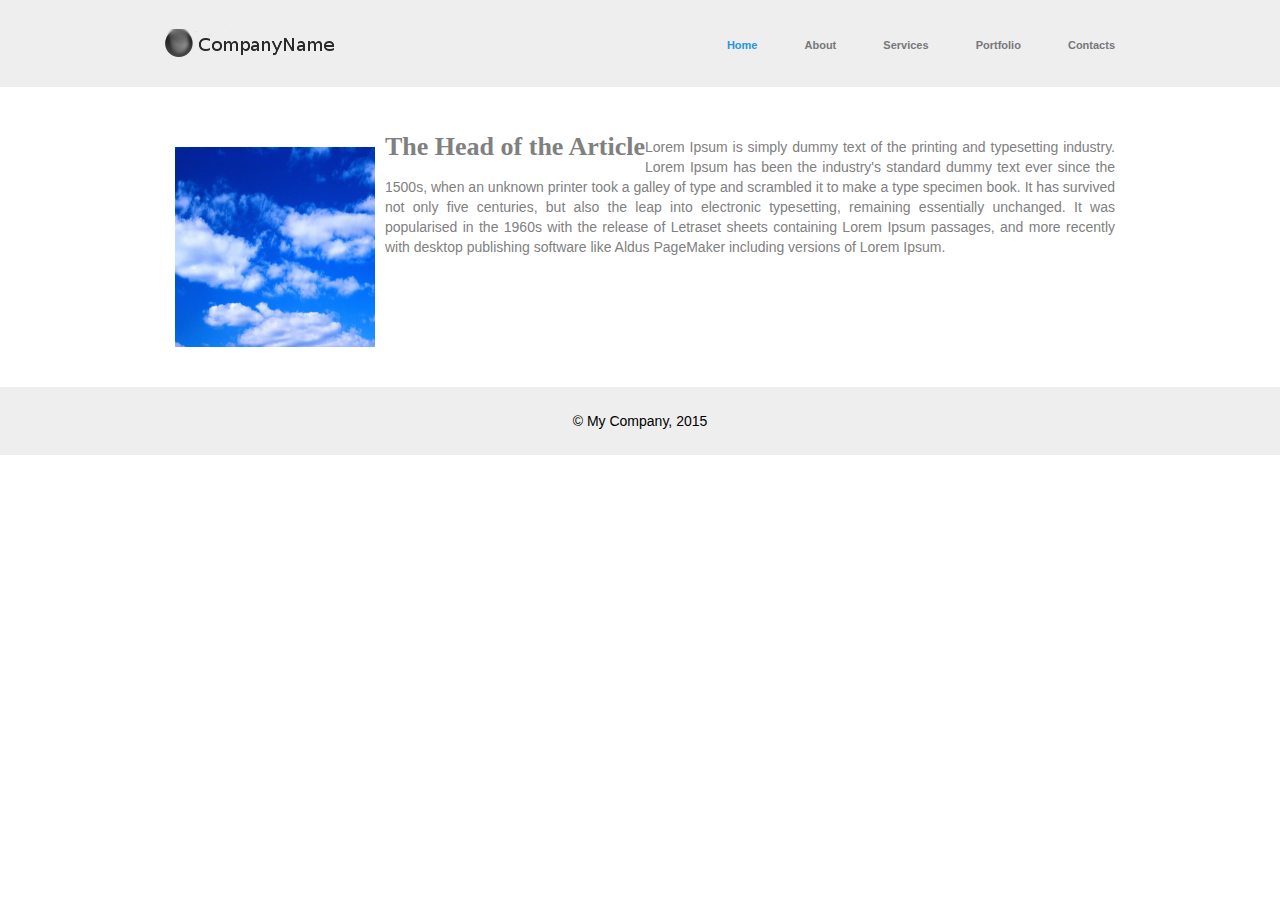
<file: 0. Irina/Cats-by-Me/index.html>
<!DOCTYPE html>
<html>
<head>
 	<meta charset="utf-8">
	<title>Сompany name</title>
	<link rel="stylesheet" type="text/css" href="css/style.css">
</head>

<body>

	<header class="header">
			<div class="shell">
				<div id="logo">
					<a href="#"></a>
				</div>
				<nav id="navigation">
					<ul>
						<li class="active">
							<a href="#">Home</a>
						</li>
						<li>
							<a href="#">About</a>
						</li>
						<li>
							<a href="#">Services</a>
						</li>
						<li>
							<a href="#">Portfolio</a>
						</li>
						<li>
							<a href="#">Contacts </a>
						</li>
					</ul>
				</nav>
			</div>
	</header>
	
	<main class="main">
	
		<article class="article">
			<img class="foto_news" src="images/heavens.jpg" alt="news" height="200px;" width="200px">
			<div class="text">
				<header class="header_news"><h2>The Head of the Article</h2></header>
				<div class="content_post">
					<p class="p_news">Lorem Ipsum is simply dummy text of the printing and typesetting industry. 
						Lorem Ipsum has been the industry's standard dummy text ever since the 1500s, 
						when an unknown printer took a galley of type and scrambled it to make a type 
						specimen book. It has survived not only five centuries, but also the leap into 
						electronic typesetting, remaining essentially unchanged. It was popularised in 
						the 1960s with the release of Letraset sheets containing Lorem Ipsum passages,
						and more recently with desktop publishing software like Aldus PageMaker including versions of Lorem Ipsum.
					</p>
				</div>
			</div>
			<div class="clear"><div>
		</article>
		
	</main>
	
	<footer class="footer">
		<p class="copyright"> © My Company, 2015</p>
	</footer>


<!--[if lt IE 9]> 
	<script src="http://html5shiv.googlecode.com/svn/trunk/html5.js"></script> 
<![endif]-->
 
</body>
</html>
</file>
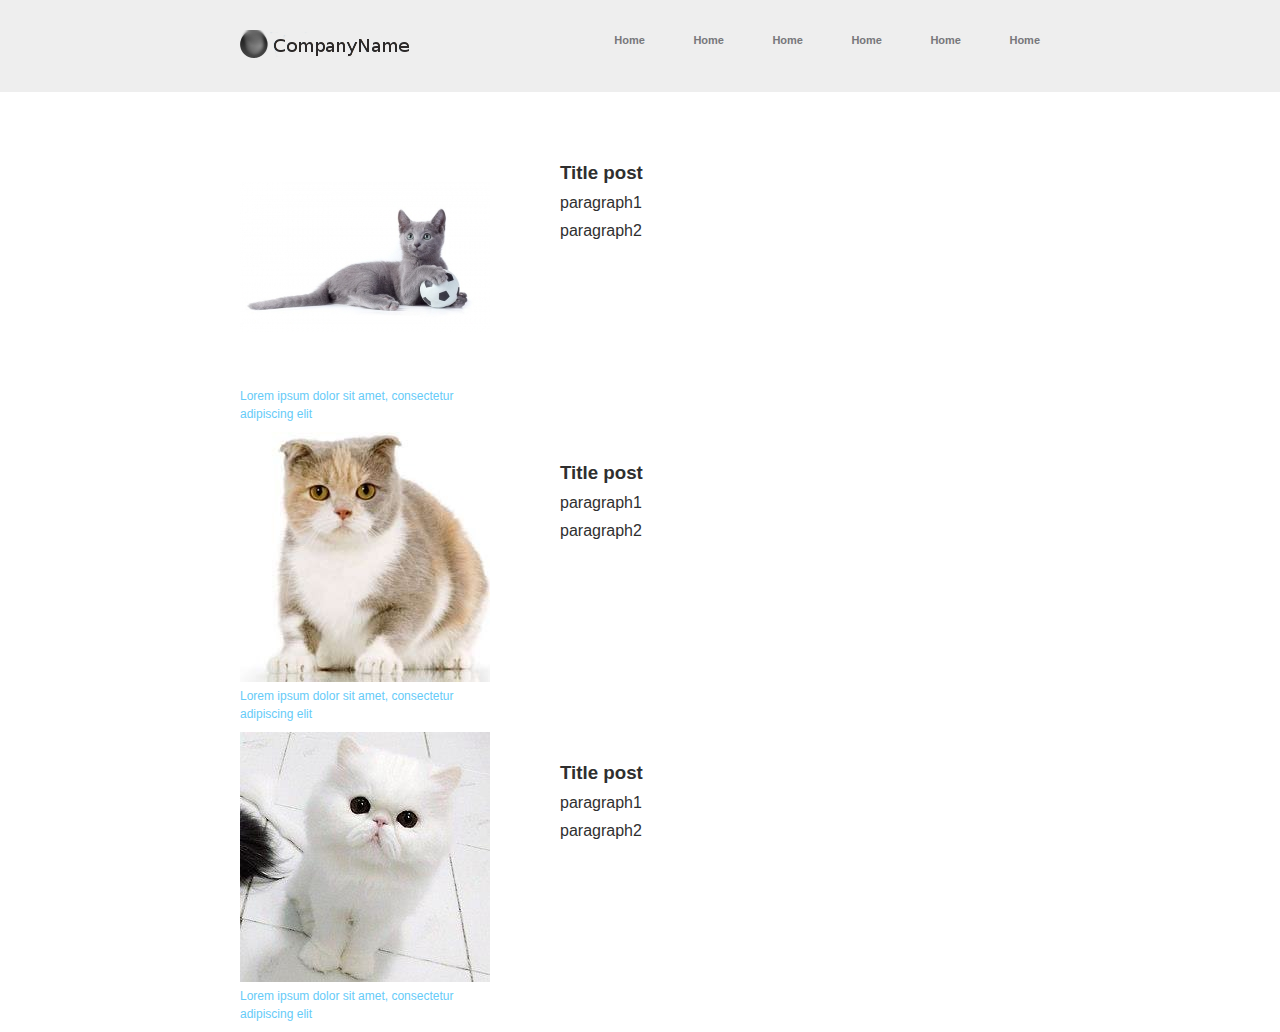
<file: 0. Stas-prepod/at the 6 lesson coding by Stas/index.html>
<!DOCTYPE html>
<html>
<head>
	<meta charset="utf-8">
	<title>Example company</title>
	<link rel="stylesheet" type="text/css" href="css/style.css">
</head>
<body>
	<div class="header">
		<div class="main_container">
			<a href="#" class="logo">
				<img src="images/logo.png" alt="Company logo" />
			</a>
			<ul class="menu">
				<li class="menu_item">
					<a href="#" class="menu_link">Home</a>
				</li>
				<li class="menu_item">
					<a href="#" class="menu_link">Home</a>
				</li>
				<li class="menu_item">
					<a href="#" class="menu_link">Home</a>
				</li>
				<li class="menu_item">
					<a href="#" class="menu_link">Home</a>
				</li>
				<li class="menu_item">
					<a href="#" class="menu_link">Home</a>
				</li>
				<li class="menu_item">
					<a href="#" class="menu_link">Home</a>
				</li>
			</ul>
			<div class="clear"></div>
		</div>
	</div>
	<div class="main_container posts">
		<div class="post">
			<div class="left_column">
				<img class="post_img" src="images/cat_1.jpg" alt="Title post" />
				<div class="post_caption">
					<a href="#" class="post_caption_link">Lorem ipsum dolor sit amet, consectetur adipiscing elit</a>
				</div>
			</div>
			<div class="right_column">
				<h3 class="post_title">Title post</h3>
				<div class="post_description">
					<p>paragraph1</p>
					<p>paragraph2</p>
				</div>
			</div>
			<div class="clear"></div>
		</div>
		<div class="post">
			<div class="left_column">
				<img class="post_img" src="images/cat_2.jpg" alt="Title post" />
				<div class="post_caption">
					<a href="#" class="post_caption_link">Lorem ipsum dolor sit amet, consectetur adipiscing elit</a>
				</div>
			</div>
			<div class="right_column">
				<h3 class="post_title">Title post</h3>
				<div class="post_description">
					<p>paragraph1</p>
					<p>paragraph2</p>
				</div>
			</div>
			<div class="clear"></div>
		</div>
		<div class="post">
			<div class="left_column">
				<img class="post_img" src="images/cat_3.jpg" alt="Title post" />
				<div class="post_caption">
					<a href="#" class="post_caption_link">Lorem ipsum dolor sit amet, consectetur adipiscing elit</a>
				</div>
			</div>
			<div class="right_column">
				<h3 class="post_title">Title post</h3>
				<div class="post_description">
					<p>paragraph1</p>
					<p>paragraph2</p>
				</div>
			</div>
			<div class="clear"></div>
		</div>
	</div>
</body>
</html>
</file>
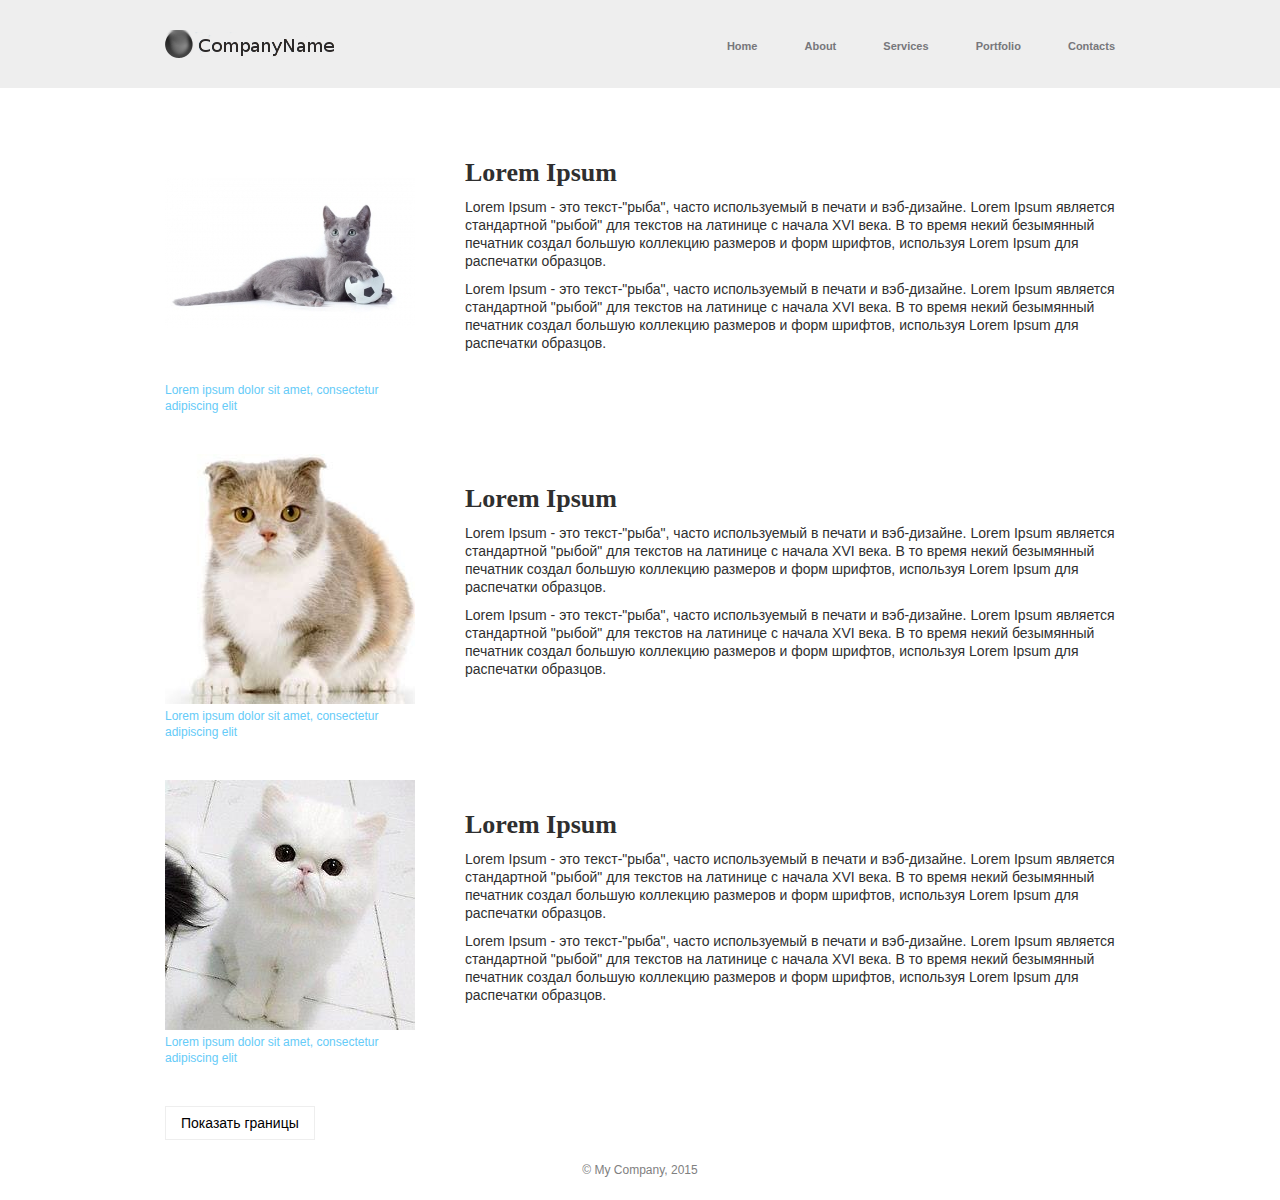
<file: 0. Stas-prepod/Maket-Cats-by-Stas borders/index.html>
<!DOCTYPE html>
<html>
<head>
	<meta charset="utf-8">
	<title>Example company</title>
	<link rel="stylesheet" type="text/css" href="css/style.css">
</head>
<body>
<div class="page">
	<header class="header action_border">
			<div class="main_container action_border">
				<a href="#" id="logo" class="action_border"></a>
				<nav class="navigation action_border">
					<a href="#" class="navigation_link">Home</a>
					<a href="#" class="navigation_link">About</a>
					<a href="#" class="navigation_link">Services</a>
					<a href="#" class="navigation_link">Portfolio</a>
					<a href="#" class="navigation_link">Contacts </a>
				</nav>
			</div>
	</header>
	<main class="main_container posts action_border">
		<article class="post action_border">
			<div class="left_column action_border">
				<img class="post_img" src="images/cat_1.jpg" alt="Title post" />
				<div class="post_img_footer"><a href="#">Lorem ipsum dolor sit amet, consectetur adipiscing elit</a></div>
			</div>
			<div class="right_column action_border">
				<h3>Lorem Ipsum</h3>
				<div class="post_description">
				<p>Lorem Ipsum - это текст-"рыба", часто используемый в печати и вэб-дизайне. Lorem Ipsum является стандартной "рыбой" для текстов на латинице с начала XVI века. В то время некий безымянный печатник создал большую коллекцию размеров и форм шрифтов, используя Lorem Ipsum для распечатки образцов. </p>
				<p>Lorem Ipsum - это текст-"рыба", часто используемый в печати и вэб-дизайне. Lorem Ipsum является стандартной "рыбой" для текстов на латинице с начала XVI века. В то время некий безымянный печатник создал большую коллекцию размеров и форм шрифтов, используя Lorem Ipsum для распечатки образцов. </p>

				</div>
			</div>
		</article>
		<article class="post action_border">
			<div class="left_column action_border">
				<img class="post_img" src="images/cat_2.jpg" alt="Title post" />
				<div class="post_img_footer"><a href="#">Lorem ipsum dolor sit amet, consectetur adipiscing elit</a></div>
			</div>
			<div class="right_column action_border">
				<h3>Lorem Ipsum</h3>
				<div class="post_description">
				<p>Lorem Ipsum - это текст-"рыба", часто используемый в печати и вэб-дизайне. Lorem Ipsum является стандартной "рыбой" для текстов на латинице с начала XVI века. В то время некий безымянный печатник создал большую коллекцию размеров и форм шрифтов, используя Lorem Ipsum для распечатки образцов. </p>
				<p>Lorem Ipsum - это текст-"рыба", часто используемый в печати и вэб-дизайне. Lorem Ipsum является стандартной "рыбой" для текстов на латинице с начала XVI века. В то время некий безымянный печатник создал большую коллекцию размеров и форм шрифтов, используя Lorem Ipsum для распечатки образцов. </p>

				</div>
			</div>
		</article>
		<article class="post action_border">
			<div class="left_column action_border">
				<img class="post_img" src="images/cat_3.jpg" alt="Title post" />
				<div class="post_img_footer"><a href="#">Lorem ipsum dolor sit amet, consectetur adipiscing elit</a></div>
			</div>
			<div class="right_column action_border">
				<h3>Lorem Ipsum</h3>
				<div class="post_description">
				<p>Lorem Ipsum - это текст-"рыба", часто используемый в печати и вэб-дизайне. Lorem Ipsum является стандартной "рыбой" для текстов на латинице с начала XVI века. В то время некий безымянный печатник создал большую коллекцию размеров и форм шрифтов, используя Lorem Ipsum для распечатки образцов. </p>
				<p>Lorem Ipsum - это текст-"рыба", часто используемый в печати и вэб-дизайне. Lorem Ipsum является стандартной "рыбой" для текстов на латинице с начала XVI века. В то время некий безымянный печатник создал большую коллекцию размеров и форм шрифтов, используя Lorem Ipsum для распечатки образцов. </p>

				</div>
			</div>
		</article>
		<button id="action_button" class="action_button">Показать границы</button>
	</main>
	<footer class="footer action_border">
		© My Company, 2015
	</footer>
	<script>
		(function(){
				var posts = document.body.querySelector('.posts'),
				elements =  document.body.querySelectorAll('.action_border'),
				elements_len = elements.length,
				button = posts.querySelector('#action_button');
				
				button.addEventListener('click', showBorder, false );
				
				function showBorder(){
					for(var i = 0; i < elements_len; i++){
						elements[i].classList.add("show_border");
					}
				}
		})();
	</script>
</div>
</body>
</html>
</file>
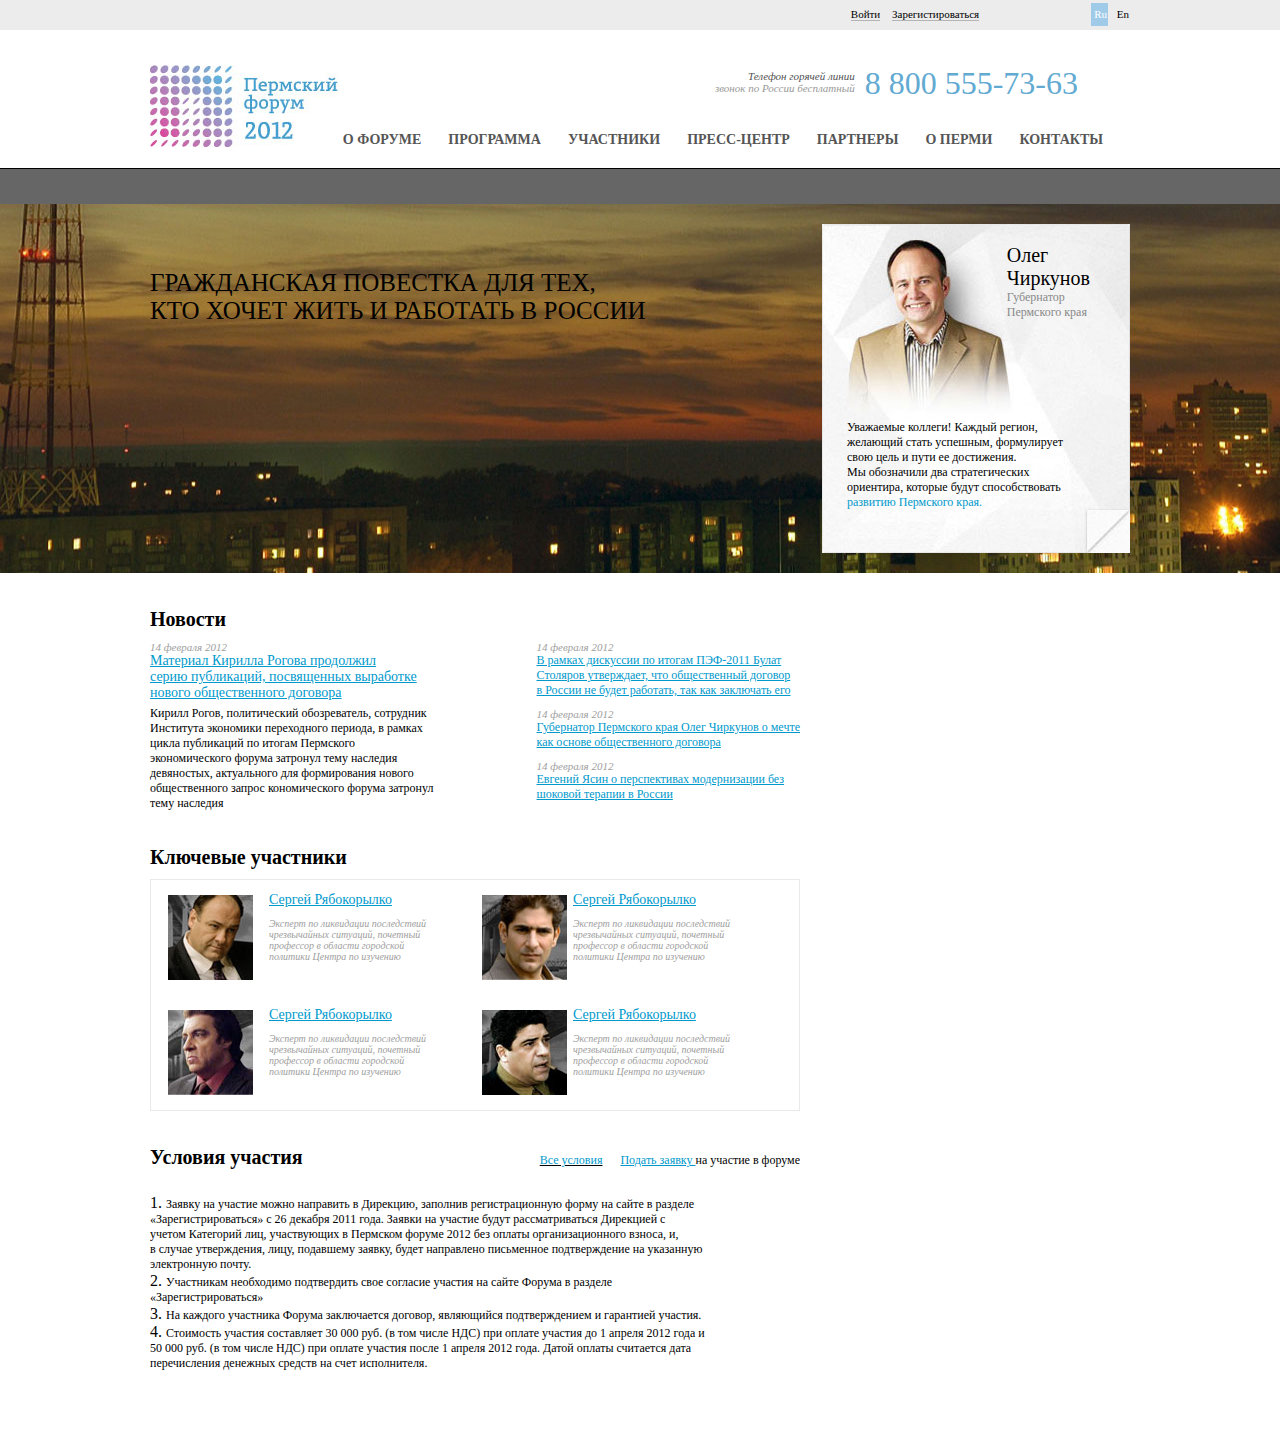
<file: verstka_psd/Pavel/index.html>
<!DOCTYPE html>
<html>
<head>
	<meta charset="utf-8">
	<title>Пример страницы</title>
	<link rel="stylesheet" type="text/css" href="css/style.css">
</head>
<body>
<div class="page">
	<div class="login_block">
		<div class="main_container">
			<div class="laguage">
				<a href="#" class="language_button_on">Ru</a>
				<a href="#" class="language_button_off">En</a>
			</div>
			<div class="login_register">
				<a href="#" class="login">Войти</a>
				<a href="#" class="register">Зарегистироваться</a>
			</div>
		</div>
	</div>
	<div class="main_container">
		<header class="header">
			<a id="logo" href="#"></a>
			<div class="phone_number">
				8 800 555-73-63
			</div>
			<div class="phone_info">
				<div class="first_line">
					Телефон горячей линии
				</div>
				<div class="second_line">
					звонок по России бесплатный
				</div>
			</div>
			<ul id="topnav">
				<li><a href="#">О ФОРУМЕ</a>
					<span>
						<a href="#">Ссылка_1</a>|
						<a href="#">Ссылка_2</a>|
						<a href="#">Ссылка_3</a>
					</span>
				</li>
				<li><a href="#">ПРОГРАММА</a>
					<span>
						<a href="#">Ссылка_4</a>|
						<a href="#">Ссылка_5</a>|
						<a href="#">Ссылка_6</a>
					</span>
				</li>
				<li><a href="#">УЧАСТНИКИ</a>
					<span>
						<a href="#">Ссылка_7</a>|
						<a href="#">Ссылка_8</a>|
						<a href="#">Ссылка_9</a>
					</span>
				</li>
				<li><a href="#">ПРЕСС-ЦЕНТР</a>
					<span>
						<a href="#">Новости</a>|
						<a href="#">Пресс-релизы</a>|
						<a href="#">Аккредитация СМИ</a>
					</span>
				</li>
				<li><a href="#">ПАРТНЕРЫ</a>
					<span>
						<a href="#">Ссылка_13</a>|
						<a href="#">Ссылка_14</a>|
						<a href="#">Ссылка_15</a>
					</span>
				</li>
				<li><a href="#">О ПЕРМИ</a>
					<span>
						<a href="#">Ссылка_16</a>|
						<a href="#">Ссылка_17</a>|
						<a href="#">Ссылка_18</a>
					</span>
				</li>
				<li><a href="#">КОНТАКТЫ</a>
					<span>
						<a href="#">Ссылка_19</a>|
						<a href="#">Ссылка_20</a>|
						<a href="#">Ссылка_21</a>
					</span>			
				</li>
			</ul>
		</header>
	</div>
	<div class = "submenu_background">
	</div>
	<div class="slider_block">
		<div class="main_container slider">
			<div class="slider_headline">
				<h2>
					ГРАЖДАНСКАЯ ПОВЕСТКА ДЛЯ ТЕХ, <br>
					КТО ХОЧЕТ ЖИТЬ И РАБОТАТЬ В РОССИИ
				</h2>
			</div>
			<div class="slider_photo">
				<div class="slider_photo_name">
					<h3>
						Олег <br>
						Чиркунов
					</h3>
					<span class="slider_photo_title">
						Губернатор <br>
						Пермского края
					</span>
				</div>
				<div class="slider_photo_info">
					Уважаемые коллеги! Каждый регион,<br>
					желающий стать успешным, формулирует<br>
					свою цель и пути ее достижения.<br>
					Мы обозначили два стратегических<br>
					ориентира, которые будут способствовать<br>
					<a href="#">развитию Пермского края.</a>
				</div>
			</div>
		</div>
	</div>
	<main>
		<div class="main_container">
			<div class="left_column">
				<div class="news_block">
					<div class="news_title">
						<h3>
							Новости
						</h3>
					</div>
					<div class="news_primary">
						<div class="news_date">
							14 февраля 2012
						</div>
						<div class="news_description">
							<a href="#">Материал Кирилла Рогова продолжил<br>
							серию публикаций, посвященных выработке<br>
							нового общественного договора</a>
						</div>
						<div class="news_text">
							Кирилл Рогов, политический обозреватель, сотрудник <br>
							Института экономики переходного периода, в рамках <br>
							цикла публикаций по итогам Пермского <br>
							экономического форума затронул тему наследия <br>
							девяностых, актуального для формирования нового <br>
							общественного запрос кономического форума затронул <br>
							тему наследия
						</div>
					</div>	
					<div class="news_secondary">
						<div class="news_date">
							14 февраля 2012
						</div>
						<div class="news_secondary_description">
							<a href="#">
								В рамках дискуссии по итогам ПЭФ-2011 Булат<br>
								Столяров утверждает, что общественный договор<br>
								в России не будет работать, так как заключать его
							</a>
						</div>
						<div class="news_date">
							14 февраля 2012
						</div>
						<div class="news_secondary_description">
							<a href="#">
								Губернатор Пермского края Олег Чиркунов о мечте<br>
								как основе общественного договора
							</a>
						</div>
						<div class="news_date">
							14 февраля 2012
						</div>
						<div class="news_secondary_description">
							<a href="#">
								Евгений Ясин о перспективах модернизации без<br>
								шоковой терапии в России
							</a>
						</div>
					</div>
				</div>
				<div class="members_block">
					<div class="members_title">
						<h3>
							Ключевые участники
						</h3>
					</div>
					<div class="members_main">
						<div class="member_1"> <!-- без стилей -->
							<div class="member_photo_1">
							</div>
							<div class="member_info">
								<div class="member_name">
									<a href="#">
										Сергей Рябокорылко
									</a>
								</div>
								<div class="member_text">
									Эксперт по ликвидации последствий<br>
									чрезвычайных ситуаций, почетный<br>
									профессор в области городской<br>
									политики Центра по изучению
								</div>
							</div>
						</div>
						<div class="member_2">
							<div class="member_photo_2">
							</div>
							<div class="member_info">
								<div class="member_name">
									<a href="#">
										Сергей Рябокорылко
									</a>
								</div>
								<div class="member_text">
									Эксперт по ликвидации последствий<br>
									чрезвычайных ситуаций, почетный<br>
									профессор в области городской<br>
									политики Центра по изучению
								</div>
							</div>
						
						</div>
						<div class="member_3">
							<div class="member_photo_3">
							</div>
							<div class="member_info">
								<div class="member_name">
									<a href="#">
										Сергей Рябокорылко
									</a>
								</div>
								<div class="member_text">
									Эксперт по ликвидации последствий<br>
									чрезвычайных ситуаций, почетный<br>
									профессор в области городской<br>
									политики Центра по изучению
								</div>
							</div>
						
						</div>
						<div class="member_4">
							<div class="member_photo_4">
							</div>
							<div class="member_info">
								<div class="member_name">
									<a href="#">
										Сергей Рябокорылко
									</a>
								</div>
								<div class="member_text">
									Эксперт по ликвидации последствий<br>
									чрезвычайных ситуаций, почетный<br>
									профессор в области городской<br>
									политики Центра по изучению
								</div>
							</div>
						</div>
					</div>
				</div>
				<div class="terms_block">
					<div class="terms_head">
						<div class="terms_title">
							<h3>
								Условия участия
							</h3>
						</div>
						<div class="terms_regforum">
							<a href="#">
								Подать заявку
							</a>
							на участие в форуме
						</div>
						<div class="terms_full">
							<a href="#">
								Все условия
							</a>
						</div>
					</div>
					<div class="terms_text">
						<ol>
							<li>
								Заявку на участие можно направить в Дирекцию, заполнив регистрационную форму на сайте в разделе<br> «Зарегистрироваться» с 26 декабря 2011 года. Заявки на участие будут рассматриваться Дирекцией с<br>
							учетом Категорий лиц, участвующих в Пермском форуме 2012 без оплаты организационного взноса, и,<br>
							в случае утверждения, лицу, подавшему заявку, будет направлено письменное подтверждение на указанную<br>
							электронную почту.
							</li>
							<li>
								Участникам необходимо подтвердить свое согласие участия на сайте Форума в разделе<br>
							«Зарегистрироваться»
							</li>
							<li>
								На каждого участника Форума заключается договор, являющийся подтверждением и гарантией участия.
							</li>
							<li>
								Стоимость участия составляет 30 000 руб. (в том числе НДС) при оплате участия до 1 апреля 2012 года и</br>
								50 000 руб. (в том числе НДС) при оплате участия после 1 апреля 2012 года. Датой оплаты считается дата<br>
								перечисления денежных средств на счет исполнителя.
							</li>
						</ol>
					</div>
				</div>
			</div>
			<div class="right_column">
				<div class="facebook_block">
					<div class="facebook_title">
						
					</div>
				</div>
			
			</div>
		</div>	
	</main>
</div>
</body>	
</html>
</file>
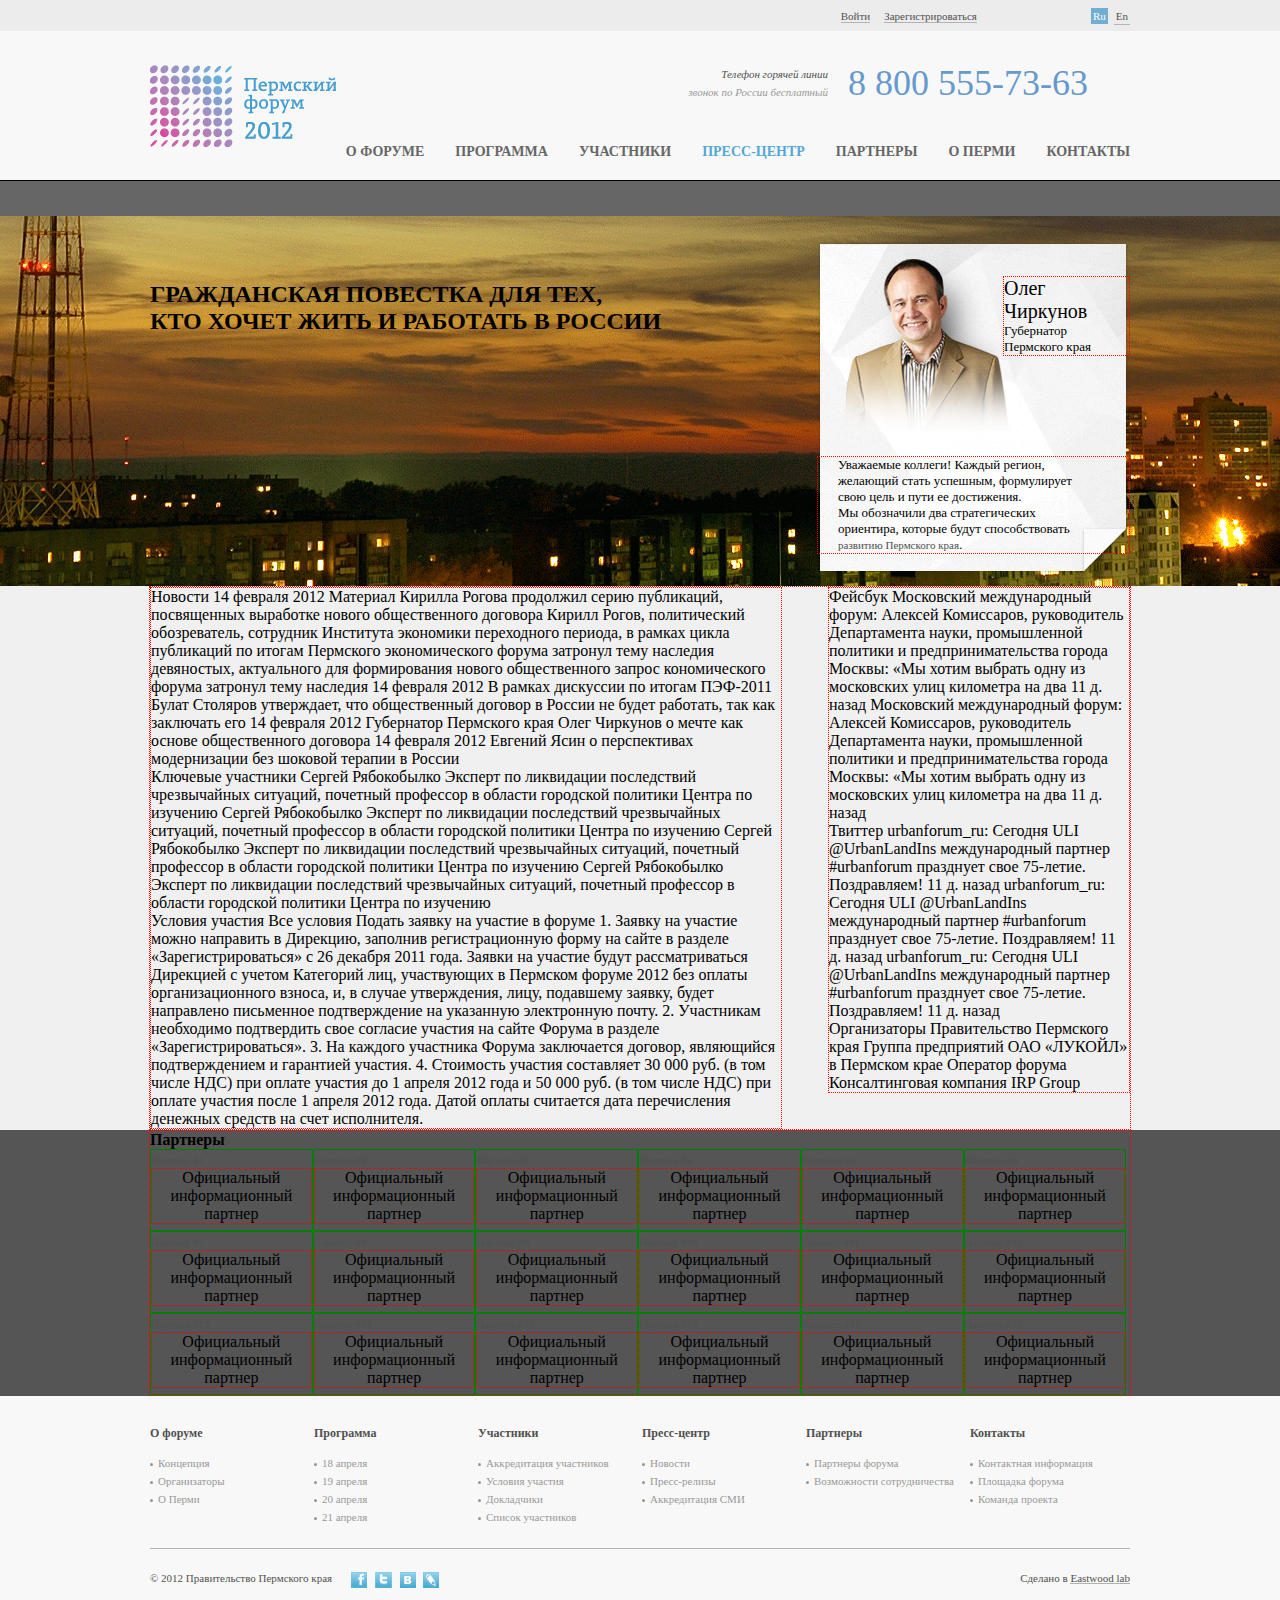
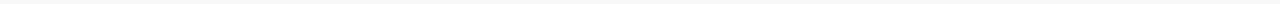
<file: verstka_psd/SvetaS/index.html>
<!DOCTYPE html>
<html>
<head>
  <meta charset="utf-8" />
  <title>Большущий макет</title>
  <link rel="stylesheet" type="text/css" href="css/style.css">
</head>
<body>
<!------------------- start of page ---------------------->	
<!------------------- start of auth ---------------------->	
		<div class = "auth_area">
			<div class = "main_container auth">	
				<div class = "lang_menu">
					<a href = "#" class = "link active_link">Ru</a>
					<a href = "#" class = "link">En</a>
				</div>
				<div class = "auth_menu">
					<a href = "#" class = "link">Войти</a>
					<a href = "#" class = "link">Зарегистрироваться</a>
				</div>
			</div>
		</div>
<!-------------------- end of auth ----------------------->
<!------------------- start of header ---------------------->
		<div class = "header_area">
			<div class = "main_container header">
				<a href = "#" class = "header_logo_block_pic"></a>
					<div class = "header_info_phone">
						8 800 555-73-63
					</div>
					<div class = "header_info_caption">
						<p>Телефон горячей линии<br><span class = "comment">звонок по России бесплатный</span></p>
					</div>
					<nav class = "header_menu">
						<a href = "#" class = "nav_butt">О форуме</a>
						<a href = "#" class = "nav_butt">Программа</a>
						<a href = "#" class = "nav_butt">Участники</a>
						<a href = "#" class = "nav_butt active_butt">Пресс-центр</a>
						<a href = "#" class = "nav_butt">Партнеры</a>
						<a href = "#" class = "nav_butt">О Перми</a>
						<a href = "#" class = "nav_butt">Контакты</a>
					</nav>
				</div>	
			</div>
		</div>
		<div class = "header_menu_subline">
		</div>
<!-------------------- end of header ----------------------->
<!------------------- start of jumbo ---------------------->	
		<div class = "jumbo_area">
			<div class = "main_container jumbo">
				<div class = "jumbo_headline">
					<h2>Гражданская повестка для тех,<br>кто хочет жить и работать в России</h2>
				</div>
				<div class = "jumbo_host">
					<div class = "jumbo_host_person">
						<p><span class = "host_name">Олег<br>Чиркунов</span>
						Губернатор<br>Пермского края</p>
					</div>
						<div class = "jumbo_host_speach">
							<p>Уважаемые коллеги! Каждый регион, желающий стать успешным, 
							формулирует свою цель и пути ее достижения.<br>Мы обозначили 
							два стратегических ориентира, которые будут способствовать 
							<a>развитию Пермского края</a>.</p>
						</div>
				</div>
				<div class = "jumbo_slider">

				</div>
				
			</div>
		</div>
<!-------------------- end of jumbo ----------------------->

					
					
<!-- 						<div class = "jumbo_host_pic">
						</div>
						<div class = "jumbo_host_person">
							Олег Чиркунов
							Губернатор Пермского края
						</div>
						<div class = "jumbo_host_speach">
							<p>Уважаемые коллеги! Каждый регион, желающий стать успешным, 
							формулирует свою цель и пути ее достижения. Мы обозначили 
							два стратегических ориентира, которые будут способствовать 
							<a>развитию Пермского края</a>.</p>
						</div>
					</div> -->
<!------------------- start of main ---------------------->	
		<div class = "main_area">
			<div class = "main_content main_container">
<!-------------------- start of left column ----------------------->			
				<div class = "left_column">
					<div class = "news wide_post actual_info">
						Новости
						14 февраля 2012
						Материал Кирилла Рогова продолжил
						серию публикаций, посвященных выработке 
						нового общественного договора

						Кирилл Рогов,  политический обозреватель, сотрудник
						Института экономики переходного периода, в рамках
						цикла публикаций по итогам Пермского 
						экономического форума затронул тему наследия 
						девяностых, актуального для формирования нового 
						общественного запрос кономического форума затронул 
						тему наследия

						14 февраля 2012
						В рамках дискуссии по итогам ПЭФ-2011 Булат 
						Столяров утверждает, что общественный договор 
						в России не будет работать, так как заключать его 

						14 февраля 2012
						Губернатор Пермского края Олег Чиркунов о мечте 
						как основе общественного договора

						14 февраля 2012
						Евгений Ясин о перспективах модернизации без 
						шоковой терапии в России
					</div>
					<div class = "participants wide_post actual_info">
						Ключевые участники
						Сергей Рябокобылко
						Эксперт по ликвидации последствий
						чрезвычайных ситуаций, почетный
						профессор в области городской 
						политики Центра по изучению 
						Сергей Рябокобылко
						Эксперт по ликвидации последствий
						чрезвычайных ситуаций, почетный
						профессор в области городской 
						политики Центра по изучению 
						Сергей Рябокобылко
						Эксперт по ликвидации последствий
						чрезвычайных ситуаций, почетный
						профессор в области городской 
						политики Центра по изучению 
						Сергей Рябокобылко
						Эксперт по ликвидации последствий
						чрезвычайных ситуаций, почетный
						профессор в области городской 
						политики Центра по изучению 
					</div>
					<div class = "enroll wide_post constant_info">
						Условия участия
						Все условия
						Подать заявку на участие в форуме

						1. Заявку на участие можно направить в Дирекцию, заполнив регистрационную форму на сайте в разделе 
						«Зарегистрироваться» с 26 декабря 2011 года. Заявки на участие будут рассматриваться Дирекцией с 
						учетом Категорий лиц, участвующих в Пермском форуме 2012 без оплаты организационного взноса, и, 
						в случае утверждения, лицу, подавшему заявку, будет направлено письменное подтверждение на указанную 
						электронную почту.

						2. Участникам необходимо подтвердить свое согласие участия на сайте Форума в разделе 
						«Зарегистрироваться».

						3. На каждого участника Форума заключается договор, являющийся подтверждением и гарантией участия.

						4. Стоимость участия составляет 30 000 руб. (в том числе НДС) при оплате участия до 1 апреля 2012 года и 
						50 000 руб. (в том числе НДС) при оплате участия после 1 апреля 2012 года. Датой оплаты считается дата 
						перечисления денежных средств на счет исполнителя.
					</div>
				</div>
<!-------------------- end of left column ----------------------->				
<!-------------------- start of right column ----------------------->				
				<div class = "right_column">
					<div class = "facebook narrow_post actual_info">
						Фейсбук

						Московский международный форум: Алексей 
						Комиссаров, руководитель Департамента науки, 
						промышленной политики и предпринимательства 
						города Москвы: «Мы хотим выбрать одну из 
						московских улиц километра на два
						11 д. назад

						Московский международный форум: Алексей 
						Комиссаров, руководитель Департамента науки, 
						промышленной политики и предпринимательства 
						города Москвы: «Мы хотим выбрать одну из 
						московских улиц километра на два
						11 д. назад	
					</div>
					<div class = "twitter narrow_post actual_info">
						Твиттер

						urbanforum_ru: Сегодня ULI @UrbanLandIns 
						международный партнер #urbanforum  празднует свое 
						75-летие. Поздравляем!
						11 д. назад

						urbanforum_ru: Сегодня ULI @UrbanLandIns 
						международный партнер #urbanforum  празднует свое 
						75-летие. Поздравляем!
						11 д. назад

						urbanforum_ru: Сегодня ULI @UrbanLandIns 
						международный партнер #urbanforum  празднует свое 
						75-летие. Поздравляем!
						11 д. назад
					</div>
					<div class = "organisers narrow_post constant_info">
						Организаторы

						Правительство
						Пермского 
						края

						Группа
						предприятий
						ОАО «ЛУКОЙЛ»
						в Пермском крае

						Оператор форума
						Консалтинговая
						компания IRP Group
					</div>
				</div>
<!-------------------- end of right column ----------------------->				
			</div>
		</div>
<!-------------------- end of main ----------------------->
<!------------------- start of partners ---------------------->	
		<div class = "partners_area">
			<div class = "partners main_container">
				<h4>Партнеры</h4>
				<div class = "partner_block">
					<a class = "partner_logo">Партнер #1</a>
					<p class = "partner_caption">
						Официальный <br>
						информационный<br>
						партнер
					</p>
				</div>
				<div class = "partner_block">
					<a class = "partner_logo">
						Партнер #2
					</a>
					<p class = "partner_caption">
						Официальный <br>
						информационный<br>
						партнер
					</p>
				</div>
				<div class = "partner_block">
					<a class = "partner_logo">
						Партнер #3
					</a>
					<p class = "partner_caption">
						Официальный <br>
						информационный<br>
						партнер
					</p>
				</div>
				<div class = "partner_block">
					<a class = "partner_logo">
						Партнер #4
					</a>
					<p class = "partner_caption">
						Официальный <br>
						информационный<br>
						партнер
					</p>
				</div>
				<div class = "partner_block">
					<a class = "partner_logo">
						Партнер #5
					</a>
					<p class = "partner_caption">
						Официальный <br>
						информационный<br>
						партнер
					</p>
				</div>
				<div class = "partner_block">
					<a class = "partner_logo">
						Партнер #6
					</a>
					<p class = "partner_caption">
						Официальный <br>
						информационный<br>
						партнер
					</p>
				</div>
				<div class = "partner_block">
					<a class = "partner_logo">
						Партнер #7
					</a>
					<p class = "partner_caption">
						Официальный <br>
						информационный<br>
						партнер
					</p>
				</div>
				<div class = "partner_block">
					<a class = "partner_logo">
						Партнер #8
					</a>
					<p class = "partner_caption">
						Официальный <br>
						информационный<br>
						партнер
					</p>
				</div>
				<div class = "partner_block">
					<a class = "partner_logo">
						Партнер #9
					</a>
					<p class = "partner_caption">
						Официальный <br>
						информационный<br>
						партнер
					</p>
				</div>
				<div class = "partner_block">
					<a class = "partner_logo">
						Партнер #10
					</a>
					<p class = "partner_caption">
						Официальный <br>
						информационный<br>
						партнер
					</p>
				</div>
				<div class = "partner_block">
					<a class = "partner_logo">
						Партнер #11
					</a>
					<p class = "partner_caption">
						Официальный <br>
						информационный<br>
						партнер
					</p>
				</div>
				<div class = "partner_block">
					<a class = "partner_logo">
						Партнер #12
					</a>
					<p class = "partner_caption">
						Официальный <br>
						информационный<br>
						партнер
					</p>
				</div>
				<div class = "partner_block">
					<a class = "partner_logo">
						Партнер #13
					</a>
					<p class = "partner_caption">
						Официальный <br>
						информационный<br>
						партнер
					</p>
				</div>
				<div class = "partner_block">
					<a class = "partner_logo">
						Партнер #14
					</a>
					<p class = "partner_caption">
						Официальный <br>
						информационный<br>
						партнер
					</p>
				</div>
				<div class = "partner_block">
					<a class = "partner_logo">
						Партнер #15
					</a>
					<p class = "partner_caption">
						Официальный <br>
						информационный<br>
						партнер
					</p>
				</div>
				<div class = "partner_block">
					<a class = "partner_logo">
						Партнер #16
					</a>
					<p class = "partner_caption">
						Официальный <br>
						информационный<br>
						партнер
					</p>
				</div>
				<div class = "partner_block">
					<a class = "partner_logo">
						Партнер #17
					</a>
					<p class = "partner_caption">
						Официальный <br>
						информационный<br>
						партнер
					</p>
				</div>
				<div class = "partner_block">
					<a class = "partner_logo">
						Партнер #18
					</a>
					<p class = "partner_caption">
						Официальный <br>
						информационный<br>
						партнер
					</p>
				</div>
			</div>
		</div>
<!-------------------- end of partners ----------------------->
<!------------------- start of footer ---------------------->
<div class="main_container">
	<footer class="footer_list">
		<div class="list">
			<h3 class="list_title">О форуме</h3>
				<ul class="list_ul">
					<li>
						<a class="list_link" href="#">Концепция</a>
					</li>
					<li>
						<a class="list_link" href="#">Организаторы</a>
					</li>
					<li>
						<a class="list_link" href="#">О Перми</a>
					</li>
				</ul>
		</div>
		<div class="list">
			<h3 class="list_title">Программа</h3>
				<ul class="list_ul">
					<li>
						<a class="list_link" href="#">18 апреля</a>
					</li>
					<li>
						<a class="list_link" href="#">19 апреля</a>
					</li>
					<li>
						<a class="list_link" href="#">20 апреля</a>
					</li>
					<li>
						<a class="list_link" href="#">21 апреля</a>
					</li>
				</ul>
		</div>
		<div class="list">
			<h3 class="list_title">Участники</h3>
				<ul class="list_ul">
					<li>
						<a class="list_link" href="#">Аккредитация участников</a>
					</li>
					<li>
						<a class="list_link" href="#">Условия участия</a>
					</li>
					<li>
						<a class="list_link" href="#">Докладчики</a>
					</li>
					<li>
						<a class="list_link" href="#">Список участников</a>
					</li>
				</ul>
		</div>
		<div class="list">
			<h3 class="list_title">Пресс-центр</h3>
				<ul class="list_ul">
					<li>
						<a class="list_link" href="#">Новости</a>
					</li>
					<li>
						<a class="list_link" href="#">Пресс-релизы</a>
					</li>
					<li>
						<a class="list_link" href="#">Аккредитация СМИ</a>
					</li>
				</ul>
		</div>
		<div class="list">
			<h3 class="list_title">Партнеры</h3>
				<ul class="list_ul">
					<li>
						<a class="list_link" href="#">Партнеры форума</a>
					</li>
					<li>
						<a class="list_link" href="#">Возможности сотрудничества</a>
					</li>
				</ul>
		</div>
		<div class="list">
			<h3 class="list_title">Контакты</h3>
				<ul class="list_ul">
					<li>
						<a class="list_link" href="#">Контактная информация</a>
					</li>
					<li>
						<a class="list_link" href="#">Площадка форума</a>
					</li>
					<li>
						<a class="list_link" href="#">Команда проекта</a>
					</li>
				</ul>
		</div>
	</footer>
	<div class="clear"></div>
</div>
<div class="main_container">
	<footer class="footer_sign">
		<p class="sign_copyright">© 2012 Правительство Пермского края</p>
		<div class="sign_icon">
			<a class="sign_icon_img" href="#"><img src="images/img_facebook.png" alt="Поделиться в Facebook"></a>
			<a class="sign_icon_img" href="#"><img src="images/img_twitter.png" alt="Добавить в Twitter"></a>
			<a class="sign_icon_img" href="#"><img src="images/img_vkontakte.png" alt="Поделиться В Контакте"></a>
			<a class="sign_icon_img" href="#"><img src="images/img_livejournal.png" alt="Опубликовать в LiveJournal"></a>
		</div>
		<p class="sign_made">Сделано в <a class="sign_made_eastwood" href="#">Eastwood lab</a></p>
	</footer>
</div>
</body>
</html>
</file>
<file: 0. Stas-prepod/at the 6 lesson coding by Stas/css/style.css>
*{
	margin: 0;
	padding: 0;
	border: none;
	outline: none;
}

body{
	font-family: arial;
	font-size: 16px;
}

.main_container{
	min-width: 700px;
	max-width: 800px;
	margin: 0 auto; /*top right bottom left*/
}

.clear{
	clear: both;
}

.header{
	min-width: 100%;
	padding: 30px 0;
	background-color: rgb(238, 238, 238);
	margin-bottom: 40px;
}

.logo{
	float: left;
}

.menu{
	float: right;
}

.menu_item{
	display: inline-block;
	vertical-align: top;
	list-style: none;
}

.menu_link{
	padding: 0 0 0 44px;
	color: #77777b;
	font-size: 11px;
	text-transform: capitalize;
	font-weight: bold;
	text-decoration: none;
}

.post {
  margin-bottom: 10px;
}

.left_column{
	float: left;
	width: 30%;
}

.right_column{
	width: 60%;
	float: right;
	margin-left: 3%;
	color: rgb(47, 47, 47);
}

.post_title{
	margin-top: 30px;
}

.post_description p{
	margin: 10px 0;
}

.post_caption_link{
  color: #65cbf8;
  text-decoration: none;
  cursor: pointer;
  font-size: 12px;
}
</file>
<file: 0. Irina/Cats-by-Me/css/style.css>
/*                          css reset                        */
* { margin: 0; padding: 0; outline: 0; }

body, html { height: 100%; }

body {
    font-size: 12px;
    line-height: 16px;
    font-family: arial, sans-serif;
    color: #808080;
    min-width: 950px;
}

a { color: #65cbf8; text-decoration: none; cursor: pointer; }
a:hover { text-decoration: underline; }
a img { border: 0; }

article, aside, details, footer, header, menu, nav, section { display: block; }
input, textarea, select { font-size: 12px; font-family: arial, sans-serif; }
textarea { overflow: auto; }

/*                          site                            */

h1, h2, h3, h4{
	font-family: Georgia;
}
h1{
	margin-bottom: 10px;
	font-size: 40px;
	line-height: initial;
}
h2{
	margin-bottom: 10px;
	font-size: 26px;
}
p{
	margin-top: 10px;
	margin-bottom: 10px;
	font-size: 14px;
	line-height: 18px;
}
/*                          header                          */
.shell{
	margin: 0 auto;
	width: 950px; 
}

.header { 
	background: rgb(238, 238, 238);
	height: 58px; 
	padding: 29px 0 0 0;
}

.clear {
clear: both;
}

#logo{ 
	width: 171px; float: left; 
}
#logo a{ 
	height: 28px;
	display: block;
	background: url(../images/logo.png) no-repeat 0 0;
}
#navigation{ 
	float: right; 
	padding-top: 8px;  
}
#navigation ul{ 
	list-style: none; 
	font-size: 11px; 
	text-transform: capitalize; 
	font-weight: bold; 
}
#navigation ul li{ 
	display: inline-block; 
	padding: 0 0 0 44px; 
}
#navigation ul li a{
	color: #77777b; 
 }
#navigation ul li a:hover ,#navigation ul li.active a { 
	color: #2497e0; 
	text-decoration: none; 
}
/*                          main                          */
main{
	margin: 0 auto;
	width: 950px; 
	padding-top: 40px;
}
.article {
	margin-bottom: 30px;
	height: auto;
	}
	
.text {

}

.foto_news {
	float:left;
	padding: 10px;
	}
	
.p_news {
	line-height: 20px;
	text-align: justify;
}

 .header_news {
	float: left;
	text-align: left;
	line-height: 20px;
}

.content_post {

}


/*                          footer                         */
.footer{	
	min-width: 100px;
	padding: 15px;
	background-color: #eeeeee;
	font-size: 15px;
	}
	
.footer .copyright {
color: #000;
text-align: center;
}
</file>
<file: 0. Stas-prepod/Maket-Cats-by-Stas borders/css/style.css>
/*                          css reset                        */
* { margin: 0; padding: 0; outline: 0; }

body, html { height: 100%; }

body {
    font-size: 12px;
    line-height: 16px;
    font-family: arial, sans-serif;
    color: #808080;
    min-width: 950px;
}

a { color: #65cbf8; text-decoration: none; cursor: pointer; }
a:hover { text-decoration: underline; }
a img { border: 0; }

article, aside, details, footer, header, menu, nav, section { display: block; }
input, textarea, select { font-size: 12px; font-family: arial, sans-serif; }
textarea { overflow: auto; }

/*                          site                            */
.page{
    min-height: 100%;
    position: relative;
	padding-bottom: 60px;
}
h1, h2, h3, h4{
	font-family: Georgia;
}

h1{
	margin-bottom: 10px;
	font-size: 40px;
	line-height: initial;
}
h3{
	margin-bottom: 10px;
	margin-top: 30px;
	font-size: 26px;
	line-height: initial;
}
p{
	margin-top: 10px;
	margin-bottom: 10px;
	font-size: 14px;
	line-height: 18px;
}

.main_container{
	margin: 0 auto;
	width: 950px; 
}

.main_container:after{
	content: "";
	display: block;
	clear: both;
}

.show_border{
	border: 1px solid red;
}

.action_button{
	background-color: #fff;
	border: 1px solid #eee;
	padding: 8px 15px;
	font-size: 14px;
	cursor: pointer;
}

.action_button:hover{
	background-color: #eee;
}

/*                          header                          */
.header { 
	background: rgb(238, 238, 238);
	padding: 30px 0;
}

#logo{ 
	width: 171px; 
	height: 28px;
	
	float: left; 
	display: block;
	background: url(../images/logo.png) no-repeat 0 0;
}

.navigation{ 
	float: right; 
	padding-top: 8px;  

	list-style: none; 
	font-size: 11px; 
	text-transform: capitalize; 
	font-weight: bold; 
}

.navigation_link{ 
	display: inline-block; 
	vertical-align: top;
	padding: 0 0 0 44px; 
	color: #77777b; 
}
 
.navigation_link:hover ,.navigation_linka { 
	color: #2497e0; 
	text-decoration: none; 
}
/*                          main                          */

.posts{
	margin: 0 auto;
	width: 950px; 
	margin-top: 40px;
}

.post{
	margin-bottom: 10px;
}

.post:after{
	content: "";
	display: block;
	clear: both;
}

.left_column{
	width: 250px;
	float: left;
}

.post_img_footer{
	margin-bottom: 30px;
}

.right_column{
	width: 650px;
	float: right;
	margin-left: 40px;
	color: rgb(47, 47, 47);
}
/*                          footer                         */
.footer{
	line-height: 60px;
	text-align: center;
	position: absolute;
	bottom: 0px;
	min-width: 100%;
}
</file>
<file: verstka_psd/Pavel/css/style.css>
/*                          css reset                        */

* { 
	margin: 0; 
	padding: 0; 
	outline: 0; 
	font-weight: inherit;
}
@import url(http://allfont.ru/css/?fonts=permianseriftypeface);

/* font-family: "MyriadProRegular"; */
/* @font-face {
    font-family: "MyriadProRegular";
    src: url("../fonts/MyriadProRegular/MyriadProRegular.eot");
    src: url("../fonts/MyriadProRegular/MyriadProRegular.eot?#iefix")format("embedded-opentype"),
    url("../fonts/MyriadProRegular/MyriadProRegular.woff") format("woff"),
    url("../fonts/MyriadProRegular/MyriadProRegular.ttf") format("truetype");
    font-style: normal;
    font-weight: normal;
}
 */
body{
	height: 100%;
	font-family: Georgia;
	font-size: 12px;
}
a {
	color: #0099cc;
	text-decoration: none;
	cursor: pointer;
}
a:hover {
	text-decoration: underline;
}
main a:hover{
	color: #cc0000;
}
/*                          site                            */
.page{
	min-height: 100%;
    position: relative;
	padding-bottom: 60px;
}
/* h1, h2, h3, h4{
	font-family: Georgia;
} */
h1{
	font-size: 35px;
	line-height: initial;
}
h2{
	font-size: 25px;
}
h3{
	font-size: 20px;
}
p{
	margin-top: 10px;
	margin-bottom: 10px;
	font-size: 14px;
	line-height: 18px;
}
.main_container{
	margin: 0 auto;
	width: 980px; 
}
.main_container:after{
	content: "";
	display: block;
	clear: both;
}	
/*                          login_block                   */
.login_block { 
	height: 30px;
	background: #ececec;
}
.login_register {
	padding-top: 8px;
	float: right;
	font-size: 11px;
	display: inline;
	margin-right: 112px;
}
.login_register a {
	color: #000000;
	border-bottom: 1px solid #b4b4b4;
	text-decoration: none;
	margin-left: 9px;
}
.login:hover{
	color: #979797;
}
.register:hover{
	color: #979797;
}
.laguage {
	padding-top: 8px;
	font-size: 11px;
	float:right;
	word-spacing: 3px;
}
.language_button_off{
	padding: 5px 1px 6px 3px;
	color: #000000;
}
.language_button_on{
	padding: 5px 1px 6px 3px;
	background-color: #a0cbe8;
	color: #ffffff;
}
.language_button_off:hover{
	padding: 5px 1px 6px 3px;
	color: #ffffff;
	background-color: #a0cbe8;
} 
/*                          header                          */
.header{
 padding: 35px 0 20px 0;
}
.header:after{
	content: "";
	display: block;
	clear: both;
}
#logo{ 
	width: 188px; 
	height: 82px;
	margin: 0 auto;
	float: left; 
	display: inline ;
	background: url(../images/logo.jpg) no-repeat 0 0;
}
/*   phone_number     */
.phone_number {
	color:#62aad2;
	margin-right: 52px;
	font-family: MyriadProRegular;
	font-size: 24pt;
	float: right;
}
.phone_info {
	padding-top: 5px;
	color: #515151;
	font-size: 11px;
	font-style: italic;
	float: right;
	margin-right: 10px;
}
.first_line {
	text-align:right;
	margin: 0 auto;
	font-size: 11px;
	font-style: italic;
}
.second_line {
	color: #999999;
	margin: 0 auto;
	font-size: 11px;
	font-style: italic;
}
/*                          navigation                         */
#topnav {	
	float: right;
	list-style: none;
	position: relative; 
	padding-top: 30px;
	font-size: 14px;
	font-family: 'PermianSerifTypeface';
	font-weight: bold;
}
#topnav li {    
	float: left;
	margin: 0 auto;
}

#topnav li a {	
	margin-right: 27px;
	display: block;
	color: #555555;
	text-decoration: none;
}
#topnav li a:hover { 	
	color: #56a7d4;
}
#topnav li span {
	font-family: PermianSerifTypeface;
	text-align: center;
	font-size: 12px;
	padding: 30px 10px 0 10px;
	position: absolute;
	width: 100%;
	left: 0;
	display: none; 
	background-color: rgba(83, 83, 83, 0);
}
#topnav li:hover span { 	
	display: block;
} 
#topnav li span a { 
	margin: 0 10px 0 10px;
	display: inline;
	color: #ffffff;
	padding: 0 0 0 0;
} 
#topnav :last-child {
	padding-right: 0px;
	margin-right: 0px;
  }
 topnav :last-child a{
	margin-right: 0px;
  }
.submenu_background {
	background: #666666;
	height: 35px;
	width: 100%;
	border-top: 1px solid #000000;
}
/*                          slider                         */
.slider_block {
	background: url(../images/layer1.jpg) no-repeat center;
	/* font-family: PermianSerifTypeface; */
}
.slider{
	height: 369px;
}
.slider_headline{
	float: left;
	margin-top: 65px;
	color: #000000;
}
.slider_photo{
	margin-top: 20px;
	float: right;
	height: 329px;
	width: 308px;
	font-size: 12px;
	background: url(../images/photo1.jpg) no-repeat center;
}
.slider_photo_name{
	float:right;
	margin: 20px 40px 0 0;
}
.slider_photo_title{
	color: #898989;
}
.slider_photo_info{
	display: inline-block;
	margin: 100px 0px 0px 25px;
}
.slider_photo_info a:hover{
	color: #cc0000;
}
/*                          main                          */
.left_column{
	float:left;
	width: 650px;
}
.news_block, .members_block, .terms_block{
	margin-top: 35px;
	float:left;
	width: 650px;
}
.news_title, .members_title{
	display:block;
	font-weight: bold;
}
.news_primary{
	float: left;
}
.news_date{
	margin-top: 10px;
	color: #9e9e9e;
	font-size: 11px;
	font-style: italic;
}
.news_description a, .member_name a{
	margin-top: 5px;
	text-decoration: underline;
	font-size: 14px;
}
.news_secondary_description a{
	margin-top: 5px;
	text-decoration: underline;
	font-size: 12px;
	color: #0099cc;
}
.news_text{
	margin-top: 5px;
}
.news_secondary{
	float:right;
}
.members_main{
	margin-top: 10px;
	border: 1px solid #e9e9e9;
	float:left;
}
.member_1, .member_3{
	width: 324px;
	display: block;
	float: left;
}
.member_2, .member_4{
	width: 324px;
	display: block;
	float: left;
}
.member_info{
	padding-top: 12px;
}
.member_text{
	margin-top: 10px;
	color: #9e9e9e;
	font-size: 10px;
	font-style: italic;
}
.member_photo_1{
	padding: 30px 13px 0 20px;
	float: left;
	height: 85px;
	width: 85px;
	background: url(../images/member1.jpg) no-repeat center;
}
.member_photo_2{
	padding: 30px 13px 0 0px;
	float: left;
	height: 85px;
	width: 85px;
	background: url(../images/member2.jpg) no-repeat center;
}
.member_photo_3{
	padding: 30px 13px 0 20px;
	float: left;
	height: 85px;
	width: 85px;
	background: url(../images/member3.jpg) no-repeat center;
}
.member_photo_4{
	padding: 30px 13px 0 0px;
	float: left;
	height: 85px;
	width: 85px;
	background: url(../images/member4.jpg) no-repeat center;
}
.terms_head{
	display:block;
}
.terms_title{
	display: inline;
	font-weight: bold;
	float: left;
}
.terms_full{
	margin: 7px 18px 0 0;
	float:right;
	text-decoration: underline;
}
.terms_regforum{
	margin-top: 7px;
	float:right;
}
.terms_regforum a{
	text-decoration: underline;
}
.terms_text{
	margin-top: 25px;
	display:block;
	float: left;
}
ol {
	list-style-type: none; /* Убираем исходные маркеры */
    counter-reset: num; /* Задаём имя счетчика */
}  
.terms_text li::before {
	content: counter(num) '. '; /* Выводим число */
	counter-increment: num; /* Увеличиваем значение счётчика */
	font-size: 16px;
}
</file>
<file: verstka_psd/SvetaS/css/style.css>
/************************ css reset ******************************/
* { 
	margin: 0; 
	padding: 0; 
	outline: 0; 
}
/************************ common styles ******************************/
@import "http://webfonts.ru/import/permian.css";
body {
	background: #f8f8f8;
	font-family: Georgia;
	max-width: 1840px;
}
a {
	font-size: 11px;
	color: #515151;
	}
.main_container {
	margin: 0 auto;  
	width: 980px;
}   	
.main_container:after {
	content: "";
	display: block;
	clear: both;
}
/************************ auth ******************************/
.auth_area {
	padding: 6px 0;
	background: #ececec;
}
.auth_menu {
	float:right;
	margin-right: 112px;
}
.link {
	border-bottom: 1px solid #b4b4b4;
	text-decoration: none;
}
.auth_menu  .link {
	display: inline-block;
	margin-left: 10px;
}
.lang_menu {
	float:right;
}
.lang_menu  .link {
	display: inline-block;
	margin-left: 2px;
	padding: 2px;
}
.lang_menu  .active_link {
	background: #72add2;
	color: #fff;
	border-bottom: none;
}
/************************ header ******************************/
.header_area {
	padding: 34px 0 20px 0;
	background: fbfbfb;
}
.header_logo_block_pic {    
    width: 186px; 
    height: 82px;
	display: block;
	background: url(../images/logo_forum_texted.png) no-repeat 0 0;
	float: left; 
}
.header_info_caption {
	display: inline-block;
	float: right;
	font-size: 11px;
	font-style: italic;
	line-height: 18px;
	text-align: right;
	margin-right: 20px;
	color: #515151;
}
.comment {
	color: #999999;
}
.header_info_phone {
	display: inline-block;
	float: right;
	font-family: 'Permian Serif';
	font-size: 36px;
	line-height: 37px;
	color: #6699cc;
	margin-right: 42px;
}
.header_menu {
	float: right;
	margin-top: 40px;
}
.nav_butt {
	display: inline-block;
	font-family: 'Permian Serif';
	font-size: 14px;
	font-weight: bold;
	color: #666666;
	text-transform: uppercase;
	text-decoration: none;
	margin-right: 27px;
}
.nav_butt:last-child {
	margin-right: 0px;
}
.header_menu .active_butt {
	color: #56a7d4;
}
.header_menu_subline{
	background: #666666;
	height: 35px;
	border-top: 1px solid #000000;
}
/************************ jumbo ******************************/
.jumbo_area {
	background: url(../images/jumbo_01.gif) no-repeat center;
	font-family: Times;
}
.jumbo {
	height: 370px;
/* border: 1px dotted red; */
}
.jumbo_headline {
	float: left;
	font-size: 16px;
	color: #000000;
	text-transform: uppercase;
	margin-top: 65px;
}
.jumbo_host {
	float: right;
	height: 339px;
	width: 313px;
	font-size: 13px;
	background: url(../images/host_forum.png) no-repeat;
	margin-top: 20px;
}
.jumbo_host_person {
	float: right;
	width: 110px;
	margin-top: 40px;
	padding-right: 15px;
	border: 1px dotted red;

}
.jumbo_host_speach {
	float: right;
	margin-top: 100px;
	padding-right: 30px;
	padding-left: 20px;
	border: 1px dotted red;

}
.jumbo_host_person .host_name {
	font-size: 20px;

}
/*************************** main content ***************************/
.main_area {
	background: rgb(240, 240, 240);
}
.main_content {
	border: 1px dotted red;
}
.left_column {
	float: left;
	width: 630px;
	border: 1px dotted red;
}
.right_column {
	float: right;
	width: 300px;
	border: 1px dotted red;
}
.main_content:after {
	content: "";
	display: block;
	clear: both;
}
/************************ partners ******************************/
.partners_area {
	background: rgb(85, 85, 85);
}
.partners  {
	border: 1px dotted red;
}
.partner_block {
	display: inline-block;
	vertical-align: top;
	width: 16.4%;
	height: 80px;
	border: 1px solid green;
	float: left;
}
.partner_logo  a{
	text-align: center;
	border: 1px dotted red;
}
.partner_caption {
	text-align: center;
	border: 1px dotted red;
}
.partners:after {
	content: "";
	display: block;
	clear: both;
}
/************************ footer ******************************/
.list{
	display: inline-block;
	width: 160px;
	vertical-align: top;
	margin-top: 30px;
	margin-bottom: 22px;
}
.list_title{
	padding-bottom: 13px;
	font-size: 12px;
	color: #515151;
}
.list_ul{
	font-size: 11px;
	color: #939598;
	padding-left: 13px;
}
li{
	padding: 3px 0;
	text-indent: -5px;
}
.list_link{
	text-decoration: none;
	color: #999999;
}
.list_ul a:hover{
	color: #CC0000;
	text-decoration: none;
}
.clear{
	clear: both;
}
.footer_sign{
	border-top: 1px solid #B1B1B1;
	font-size: 11px;
	padding-top: 23px;
	
}
.sign_copyright{
	float: left;
	margin-right: 19px;
	color: #515151;
	padding-bottom: 20px;
}
.sign_icon{
	float: left;
}
.sign_icon_img{
	margin-right: 5px;
}
.sign_made{
	float: right;
	color: #515151;
}
.sign_made_eastwood{
	text-decoration: none;
	border-bottom: 1px solid #B1B1B1;
	line-height: 10px;
    display: inline-block;
}
</file>
